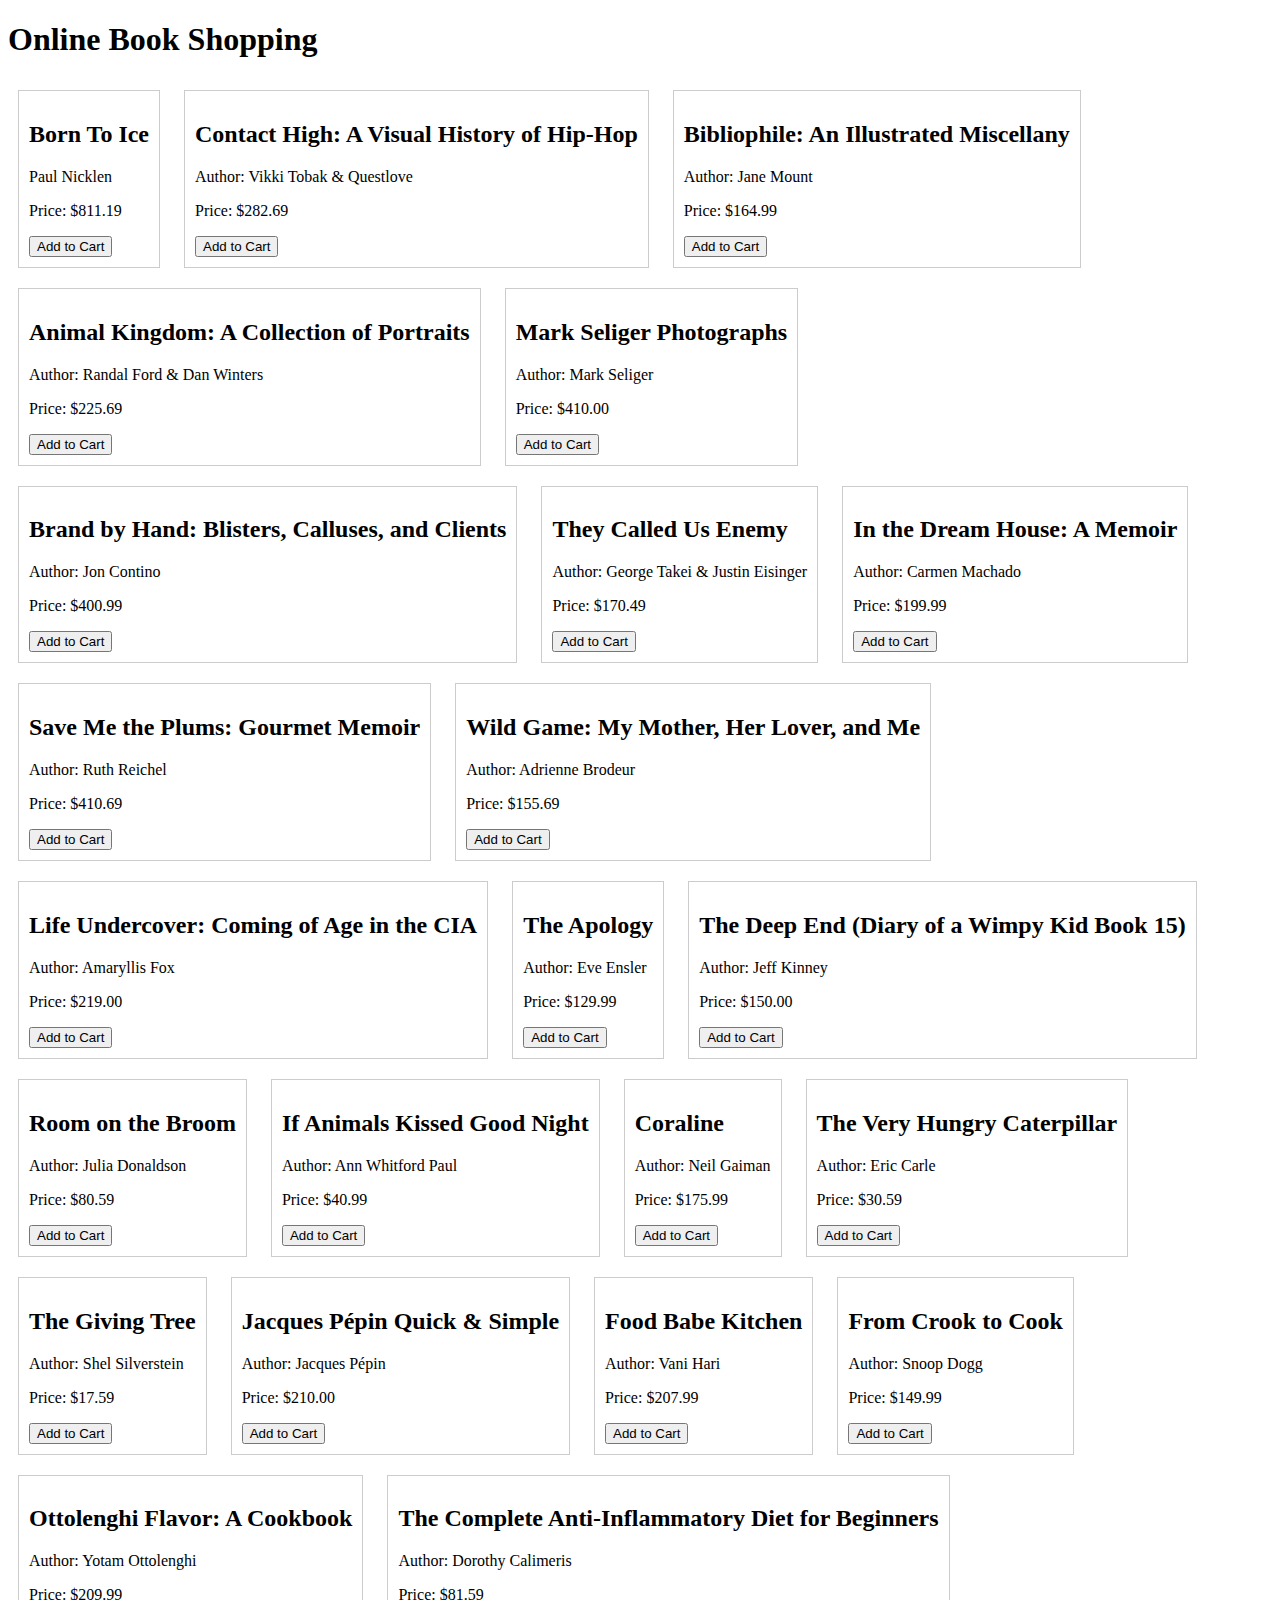
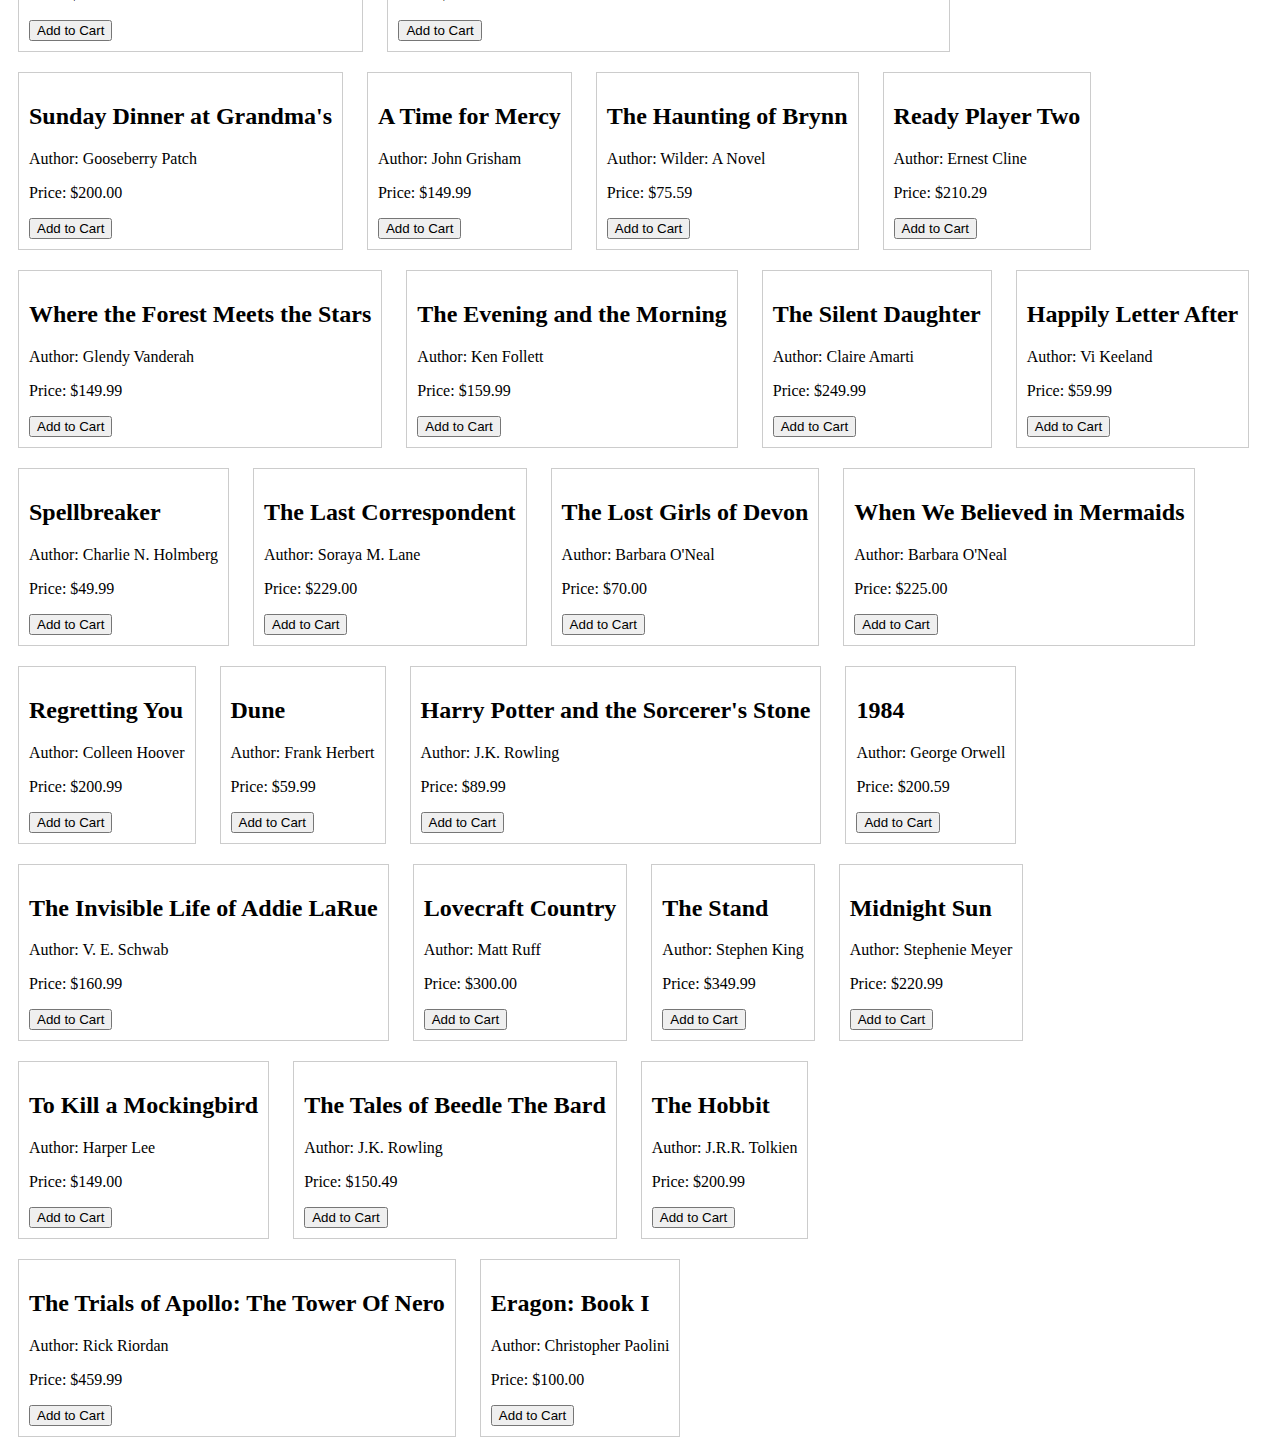
<file: addToCard.html>
<!DOCTYPE html>
<html>
<head>
  <title>Online Book Shopping</title>
  <style>
    .book {
      display: inline-block;
      margin: 10px;
      padding: 10px;
      border: 1px solid #ccc;
    }
  </style>
</head>
<body>
  <h1>Online Book Shopping</h1>

  <div class="book" id="book1">
    <h2>Born To Ice</h2>
    <p>Paul Nicklen</p>
    <p>Price: $811.19</p>
    <button onclick="addToCart('book1')">Add to Cart</button>
  </div>

  <div class="book" id="book2">
    <h2>Contact High: A Visual  History of Hip-Hop</h2>
    <p>Author: Vikki Tobak & Questlove</p>
    <p>Price: $282.69</p>
    <button onclick="addToCart('book2')">Add to Cart</button>
  </div>

  <div class="book" id="book3">
    <h2>Bibliophile: An Illustrated Miscellany</h2>
    <p>Author: Jane Mount</p>
    <p>Price: $164.99</p>
    <button onclick="addToCart('book3')">Add to Cart</button>
  </div>

  <div class="book" id="book4">
    <h2>Animal Kingdom: A Collection of Portraits</h2>
    <p>Author: Randal Ford & Dan Winters</p>
    <p>Price: $225.69</p>
    <button onclick="addToCart('book4')">Add to Cart</button>
  </div>

  <div class="book" id="book5">
    <h2>Mark Seliger Photographs</h2>
    <p>Author: Mark Seliger</p>
    <p>Price: $410.00</p>
    <button onclick="addToCart('book5')">Add to Cart</button>
  </div>

  <div class="book" id="book6">
    <h2>Brand by Hand: Blisters, Calluses, and Clients</h2>
    <p>Author: Jon Contino</p>
    <p>Price: $400.99</p>
    <button onclick="addToCart('book6')">Add to Cart</button>
  </div>

  <div class="book" id="book7">
    <h2>They Called Us Enemy</h2>
    <p>Author: George Takei & Justin Eisinger</p>
    <p>Price: $170.49</p>
    <button onclick="addToCart('book7')">Add to Cart</button>
  </div>

  <div class="book" id="book8">
    <h2>In the Dream House: A Memoir</h2>
    <p>Author: Carmen Machado</p>
    <p>Price: $199.99</p>
    <button onclick="addToCart('book8')">Add to Cart</button>
  </div>

  <div class="book" id="book9">
    <h2>Save Me the Plums: Gourmet Memoir</h2>
    <p>Author: Ruth Reichel</p>
    <p>Price: $410.69</p>
    <button onclick="addToCart('book9')">Add to Cart</button>
  </div>

  <div class="book" id="book10">
    <h2>Wild Game: My Mother, Her Lover, and Me</h2>
    <p>Author: Adrienne Brodeur</p>
    <p>Price: $155.69</p>
    <button onclick="addToCart('book10')">Add to Cart</button>
  </div>

  <div class="book" id="book11">
    <h2>Life Undercover: Coming of Age in the CIA</h2>
    <p>Author: Amaryllis Fox</p>
    <p>Price: $219.00</p>
    <button onclick="addToCart('book11')">Add to Cart</button>
  </div>

  <div class="book" id="book12">
    <h2>The Apology</h2>
    <p>Author: Eve Ensler</p>
    <p>Price: $129.99</p>
    <button onclick="addToCart('book12')">Add to Cart</button>
  </div>

  <div class="book" id="book13">
    <h2>The Deep End (Diary of a Wimpy Kid Book 15)</h2>
    <p>Author: Jeff Kinney</p>
    <p>Price: $150.00</p>
    <button onclick="addToCart('book13')">Add to Cart</button>
  </div>

  <div class="book" id="book14">
    <h2>Room on the Broom</h2>
    <p>Author: Julia Donaldson</p>
    <p>Price: $80.59</p>
    <button onclick="addToCart('book14')">Add to Cart</button>
  </div>

  <div class="book" id="book15">
    <h2>If Animals Kissed Good Night</h2>
    <p>Author: Ann Whitford Paul</p>
    <p>Price: $40.99</p>
    <button onclick="addToCart('book15')">Add to Cart</button>
  </div>

  <div class="book" id="book16">
    <h2>Coraline</h2>
    <p>Author: Neil Gaiman</p>
    <p>Price: $175.99</p>
    <button onclick="addToCart('book16')">Add to Cart</button>
  </div>

  <div class="book" id="book17">
    <h2>The Very Hungry Caterpillar</h2>
    <p>Author: Eric Carle</p>
    <p>Price: $30.59</p>
    <button onclick="addToCart('book17')">Add to Cart</button>
  </div>

  <div class="book" id="book18">
    <h2>The Giving Tree</h2>
    <p>Author: Shel Silverstein</p>
    <p>Price: $17.59</p>
    <button onclick="addToCart('book18')">Add to Cart</button>
  </div>

  <div class="book" id="book19">
    <h2>Jacques Pépin Quick & Simple</h2>
    <p>Author: Jacques Pépin</p>
    <p>Price: $210.00</p>
    <button onclick="addToCart('book19')">Add to Cart</button>
  </div>

  <div class="book" id="book20">
    <h2>Food Babe Kitchen</h2>
    <p>Author: Vani Hari</p>
    <p>Price: $207.99</p>
    <button onclick="addToCart('book20')">Add to Cart</button>
  </div>

  <div class="book" id="book21">
    <h2>From Crook to Cook</h2>
    <p>Author: Snoop Dogg</p>
    <p>Price: $149.99</p>
    <button onclick="addToCart('book21')">Add to Cart</button>
  </div>

  <div class="book" id="book22">
    <h2>Ottolenghi Flavor: A Cookbook</h2>
    <p>Author: Yotam Ottolenghi</p>
    <p>Price: $209.99</p>
    <button onclick="addToCart('book22')">Add to Cart</button>
  </div>

  <div class="book" id="book23">
    <h2>The Complete Anti-Inflammatory Diet for Beginners</h2>
    <p>Author: Dorothy Calimeris</p>
    <p>Price: $81.59</p>
    <button onclick="addToCart('book23')">Add to Cart</button>
  </div>

  <div class="book" id="book24">
    <h2>Sunday Dinner at Grandma's</h2>
    <p>Author: Gooseberry Patch</p>
    <p>Price: $200.00</p>
    <button onclick="addToCart('book24')">Add to Cart</button>
  </div>

  <div class="book" id="book25">
    <h2>A Time for Mercy</h2>
    <p>Author: John Grisham</p>
    <p>Price: $149.99</p>
    <button onclick="addToCart('book25')">Add to Cart</button>
  </div>

  <div class="book" id="book26">
    <h2>The Haunting of Brynn</h2>
    <p>Author: Wilder: A Novel</p>
    <p>Price: $75.59</p>
    <button onclick="addToCart('book26')">Add to Cart</button>
  </div>

  <div class="book" id="book27">
    <h2>Ready Player Two</h2>
    <p>Author: Ernest Cline</p>
    <p>Price: $210.29</p>
    <button onclick="addToCart('book27')">Add to Cart</button>
  </div>

  <div class="book" id="book28">
    <h2>Where the Forest Meets the Stars</h2>
    <p>Author: Glendy Vanderah</p>
    <p>Price: $149.99</p>
    <button onclick="addToCart('book28')">Add to Cart</button>
  </div>

  <div class="book" id="book29">
    <h2>The Evening and the Morning</h2>
    <p>Author: Ken Follett</p>
    <p>Price: $159.99</p>
    <button onclick="addToCart('book29')">Add to Cart</button>
  </div>

  <div class="book" id="book30">
    <h2>The Silent Daughter</h2>
    <p>Author: Claire Amarti</p>
    <p>Price: $249.99</p>
    <button onclick="addToCart('book30')">Add to Cart</button>
  </div>

  <div class="book" id="book31">
    <h2>Happily Letter After</h2>
    <p>Author: Vi Keeland</p>
    <p>Price: $59.99</p>
    <button onclick="addToCart('book31')">Add to Cart</button>
  </div>

  <div class="book" id="book32">
    <h2>Spellbreaker</h2>
    <p>Author: Charlie N. Holmberg</p>
    <p>Price: $49.99</p>
    <button onclick="addToCart('book32')">Add to Cart</button>
  </div>

  <div class="book" id="book33">
    <h2>The Last Correspondent</h2>
    <p>Author: Soraya M. Lane</p>
    <p>Price: $229.00</p>
    <button onclick="addToCart('book33')">Add to Cart</button>
  </div>

  <div class="book" id="book34">
    <h2>The Lost Girls of Devon</h2>
    <p>Author: Barbara O'Neal</p>
    <p>Price: $70.00</p>
    <button onclick="addToCart('book34')">Add to Cart</button>
  </div>

  <div class="book" id="book35">
    <h2>When We Believed in Mermaids</h2>
    <p>Author: Barbara O'Neal</p>
    <p>Price: $225.00</p>
    <button onclick="addToCart('book35')">Add to Cart</button>
  </div>

  <div class="book" id="book36">
    <h2>Regretting You</h2>
    <p>Author: Colleen Hoover</p>
    <p>Price: $200.99</p>
    <button onclick="addToCart('book36')">Add to Cart</button>
  </div>

  <div class="book" id="book37">
    <h2>Dune</h2>
    <p>Author: Frank Herbert</p>
    <p>Price: $59.99</p>
    <button onclick="addToCart('book37')">Add to Cart</button>
  </div>

  <div class="book" id="book38">
    <h2>Harry Potter and the Sorcerer's Stone</h2>
    <p>Author: J.K. Rowling</p>
    <p>Price: $89.99</p>
    <button onclick="addToCart('book38')">Add to Cart</button>
  </div>

  <div class="book" id="book39">
    <h2>1984</h2>
    <p>Author: George Orwell</p>
    <p>Price: $200.59</p>
    <button onclick="addToCart('book39')">Add to Cart</button>
  </div>

  <div class="book" id="book40">
    <h2>The Invisible Life of Addie LaRue</h2>
    <p>Author: V. E. Schwab</p>
    <p>Price: $160.99</p>
    <button onclick="addToCart('book40')">Add to Cart</button>
  </div>

  <div class="book" id="book41">
    <h2>Lovecraft Country</h2>
    <p>Author: Matt Ruff</p>
    <p>Price: $300.00</p>
    <button onclick="addToCart('book41')">Add to Cart</button>
  </div>

  <div class="book" id="book42">
    <h2>The Stand</h2>
    <p>Author: Stephen King</p>
    <p>Price: $349.99</p>
    <button onclick="addToCart('book42')">Add to Cart</button>
  </div>

  <div class="book" id="book43">
    <h2>Midnight Sun</h2>
    <p>Author: Stephenie Meyer</p>
    <p>Price: $220.99</p>
    <button onclick="addToCart('book43')">Add to Cart</button>
  </div>

  <div class="book" id="book44">
    <h2>To Kill a Mockingbird</h2>
    <p>Author: Harper Lee</p>
    <p>Price: $149.00</p>
    <button onclick="addToCart('book44')">Add to Cart</button>
  </div>

  <div class="book" id="book45">
    <h2>The Tales of Beedle The Bard</h2>
    <p>Author: J.K. Rowling</p>
    <p>Price: $150.49</p>
    <button onclick="addToCart('book45')">Add to Cart</button>
  </div>

  <div class="book" id="book46">
    <h2>The Hobbit</h2>
    <p>Author: J.R.R. Tolkien</p>
    <p>Price: $200.99</p>
    <button onclick="addToCart('book46')">Add to Cart</button>
  </div>

  <div class="book" id="book47">
    <h2>The Trials of Apollo: The Tower Of Nero</h2>
    <p>Author: Rick Riordan</p>
    <p>Price: $459.99</p>
    <button onclick="addToCart('book47')">Add to Cart</button>
  </div>
  
  <div class="book" id="book48">
    <h2>Eragon: Book I</h2>
    <p>Author: Christopher Paolini</p>
    <p>Price: $100.00</p>
    <button onclick="addToCart('book48')">Add to Cart</button>
  </div>


  <script>
    // JavaScript function to add a book to the cart
    function addToCart(bookId) {
      // Get the book element using the bookId
      var book = document.getElementById(bookId);

      // Get the book details
      var title = book.querySelector("h2").textContent;
      var author = book.querySelector("p:nth-child(2)").textContent;
      var price = book.querySelector("p:nth-child(3)").textContent;

      // Create a cart item object
      var cartItem = {
        title: title,
        author: author,
        price: price
      };

      // Add the cart item to the cart (you can replace this with your own cart logic)
      console.log("Added to cart:", cartItem);
    }
  </script>
</body>
</html>
</file>
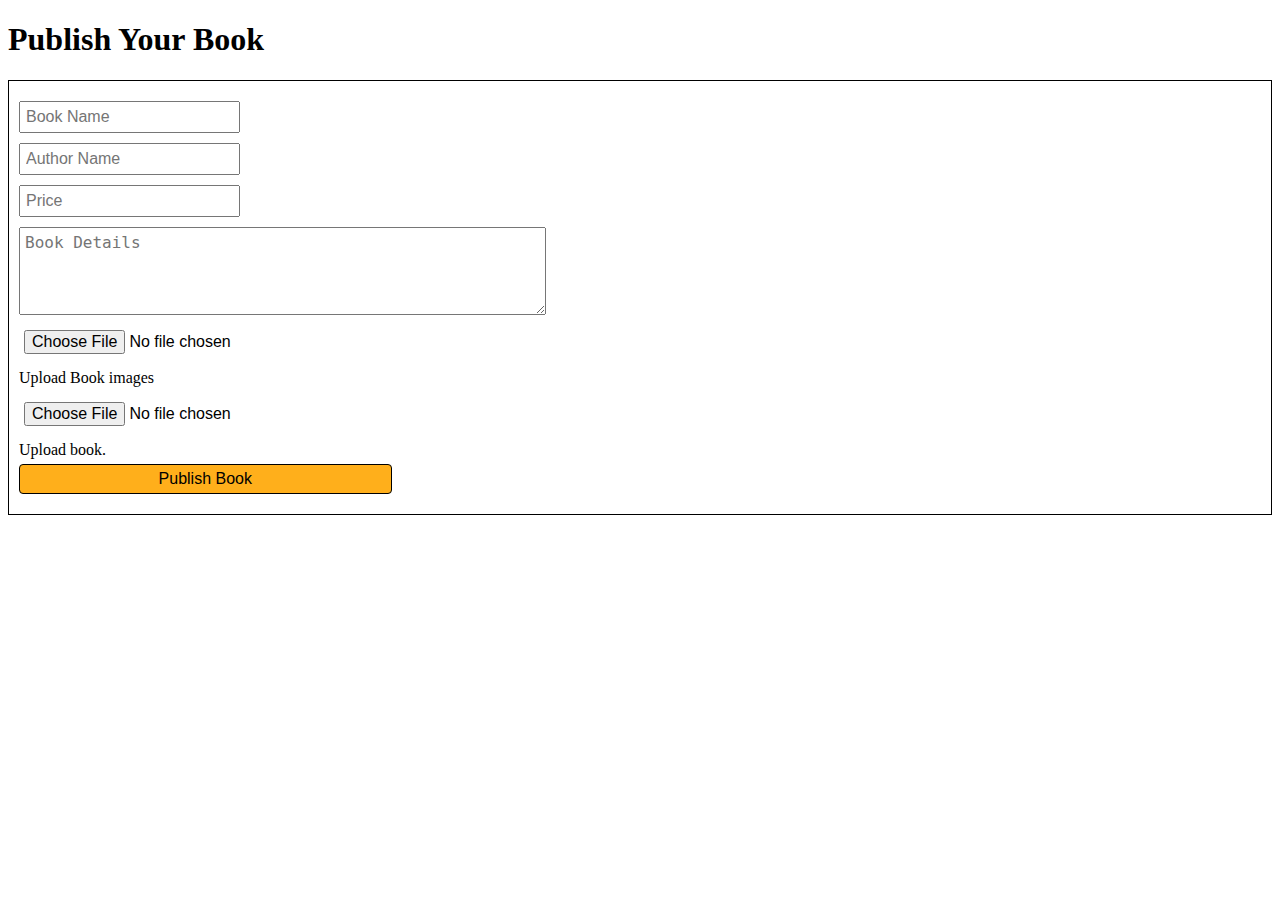
<file: publish.html>
<!DOCTYPE html>
<html lang="en">
<head>
    <meta charset="UTF-8">
    <meta name="viewport" content="width=device-width, initial-scale=1.0">
    <title>Bookstore - Publish</title>
    <style>
        div {
            height: fit-content;
            border: 1px solid black;
            padding: 10px;
        }

        h2 {
            font-family: "Arial";
            margin: 0 0 0 0;
        }

        input, textarea {
            display: block;
            margin: 10px 0;
            padding: 5px;
            font-size: 16px;
        }

        .publishButton {
            display: inline-block;
            text-align: center;
            font-size: 16px;
            color: black;
            background-color: rgb(255, 175, 27);
            width: 100%;
            margin-top: 5px;
            padding: 5px;
            border-radius: 4px;
            border: 1px solid black;
        }
        .publishButton:hover {
            background-color: rgb(214, 151, 33);
            cursor: pointer;
        }
    </style>
</head>

<body>
<h1>Publish Your Book</h1>
<div>
    <form>
        <input type="text" id="bookName" name="bookName" placeholder="Book Name">
        <input type="text" id="authorName" name="authorName" placeholder="Author Name">
        <input type="text" id="price" name="price" placeholder="Price">
        <textarea id="detail" name="detail" placeholder="Book Details" rows="4" cols="50"></textarea>
        <input type="file" id="image" name="image"> Upload Book images
        <input type="file" id="pdf" name="pdf"> Upload book.
        <br>
        <input style="width: 30%" type="submit" class="publishButton" value="Publish Book">
    </form>
</div>
</body>
</html>
</file>
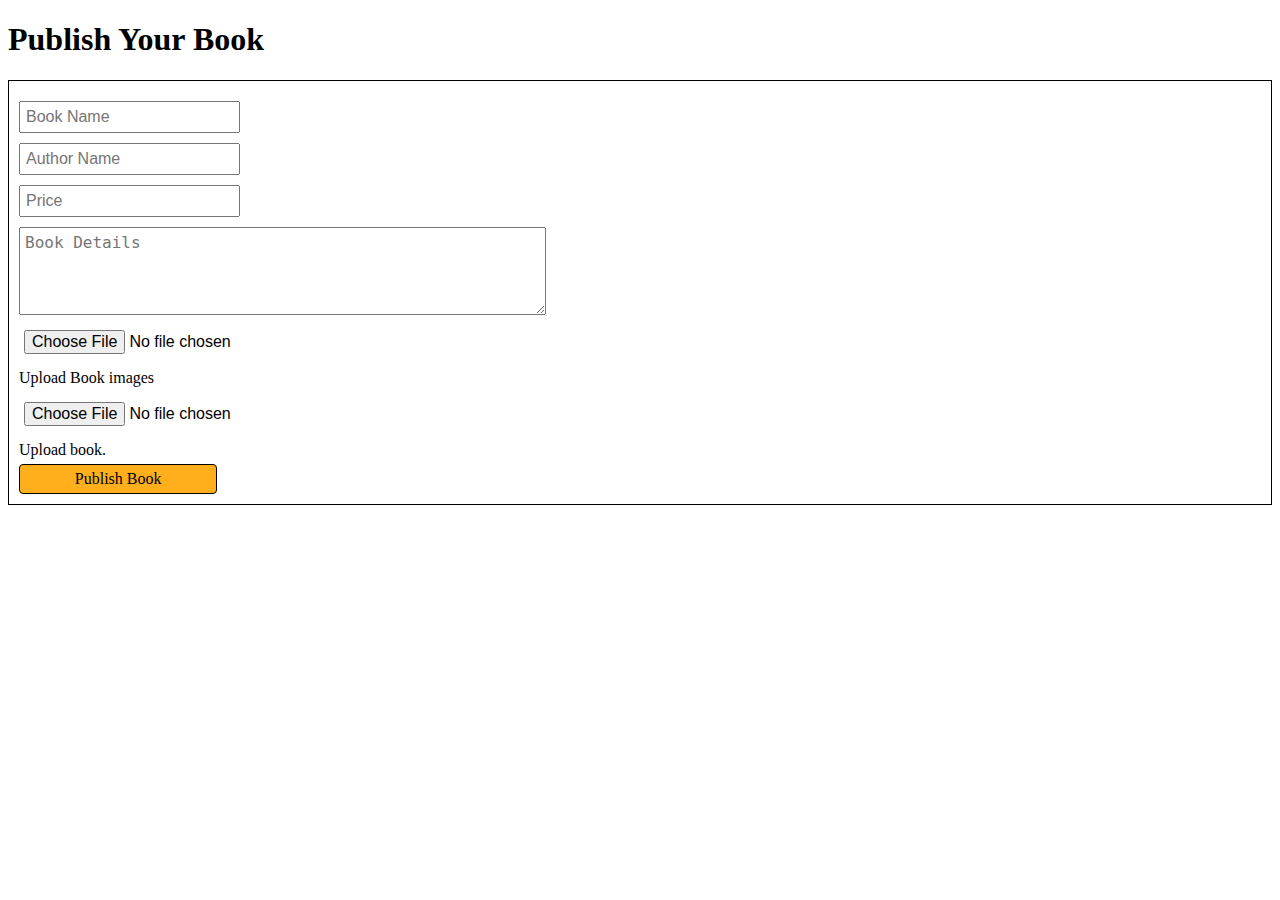
<file: publishBook.html>
<!DOCTYPE html>
<html lang="en">
<head>
    <meta charset="UTF-8">
    <meta name="viewport" content="width=device-width, initial-scale=1.0">
    <title>Bookstore - Publish</title>
    <style>
        div {
            height: fit-content;
            border: 1px solid black;
            padding: 10px;
        }

        h2 {
            font-family: "Arial";
            margin: 0 0 0 0;
        }

        input, textarea {
            display: block;
            margin: 10px 0;
            padding: 5px;
            font-size: 16px;
        }

        .publishButton {
            display: inline-block;
            text-align: center;
            font-size: 16px;
            color: black;
            background-color: rgb(255, 175, 27);
            width: 100%;
            margin-top: 5px;
            padding: 5px;
            border-radius: 4px;
            border: 1px solid black;
        }
        .publishButton:hover {
            background-color: rgb(214, 151, 33);
            cursor: pointer;
        }
    </style>
</head>

<body>
<h1>Publish Your Book</h1>
<div>
    <form>
        <input type="text" id="bookName" name="bookName" placeholder="Book Name">
        <input type="text" id="authorName" name="authorName" placeholder="Author Name">
        <input type="text" id="price" name="price" placeholder="Price">
        <textarea id="detail" name="detail" placeholder="Book Details" rows="4" cols="50"></textarea>
        <input type="file" id="image" name="image"> Upload Book images
        <input type="file" id="pdf" name="pdf"> Upload book.
        <br>
        <a href="author_view.html" style="width: 15%; text-decoration: none;" type="submit" class="publishButton" value="">Publish Book</a>
    </form>
</div>
</body>
</html>
</file>
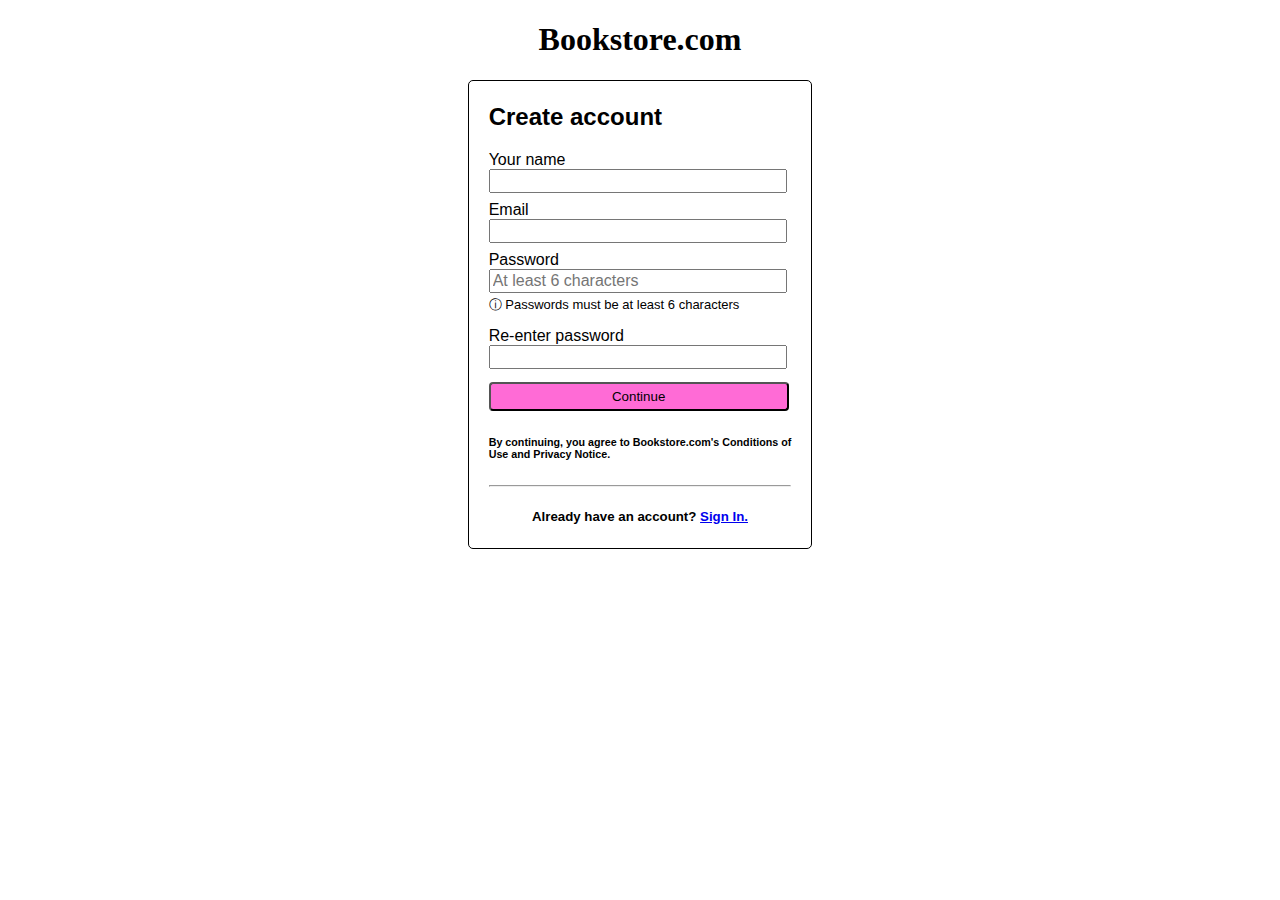
<file: q2_newAccount.html>
<!DOCTYPE html>
<html lang="en">
<head>
    <meta charset="UTF-8">
    <meta name="viewport" content="width=device-width, initial-scale=1.0">
    <title>Bookstore - Sign Up</title>
    <style>
        * {
            font-family: Arial, Helvetica, sans-serif;
        }

        .title {
            text-decoration: none;
            color: inherit;
            font-family: Baskerville Old Face;
        }

        div {
            border: 1px solid black;
            width: fit-content;
            text-align: left;
            margin-top: 10px;
            margin-left: auto;
            margin-right: auto;
            padding: 2px;
            padding-left: 20px;
            padding-right: 20px;
            border-radius: 5px;
        }

        h1, h5{
            text-align: center;
        }

        #createAcc {
            background-color: #ff6bd6;
            width: 300px;
            margin-top: 5px;
            padding: 5px;
            border-radius: 4px;
        }

        #createAcc:hover {
            background-color: #ff6bd6;
        }
    </style>
</head>
<body>
    <h1 style="text-align: center;"><a href="index.html" class="title">Bookstore.com</a></h1>
    <div>
        <h2>Create account</h2>
        <form>
            <label for="name">Your name</label>
            <br/>
            <input type="text" id="name" style="width:290px; font-size: 16px; margin-bottom: 8px;" autocomplete="off"/>
            <br/>
            <label for="eMail">Email</label>
            <br/>
            <input type="email" id="eMail" style="width:290px; font-size: 16px; margin-bottom: 8px;" autocomplete="off"/>
            <br/>
            <label for="pass1">Password</label>
            <br/>
            <input type="password" id="pass1" style="width:290px; font-size: 16px; margin-bottom: 8px;"
            placeholder="At least 6 characters"/>
            <p style="margin-top: -5px; font-size: small;">	
                &#9432; Passwords must be at least 6 characters
            </p>
            <label for="pass2">Re-enter password</label>
            <br/>
            <input type="password" id="pass2" style="width:290px; font-size: 16px; margin-bottom: 8px;"/>
            <br/>
            <input type="submit" id="createAcc" value="Continue" onclick="alert('Sorry! There was an error creating your account! Please Try again after some time!!')"/>
            <h6>By continuing, you agree to Bookstore.com's Conditions of <br/>Use and Privacy Notice.</h6>
        </form>
        <hr/>
        <h5>Already have an account? <a href="q2_signin.html">Sign In.</a></h5>
    </div>
</body>
</html>
</file>
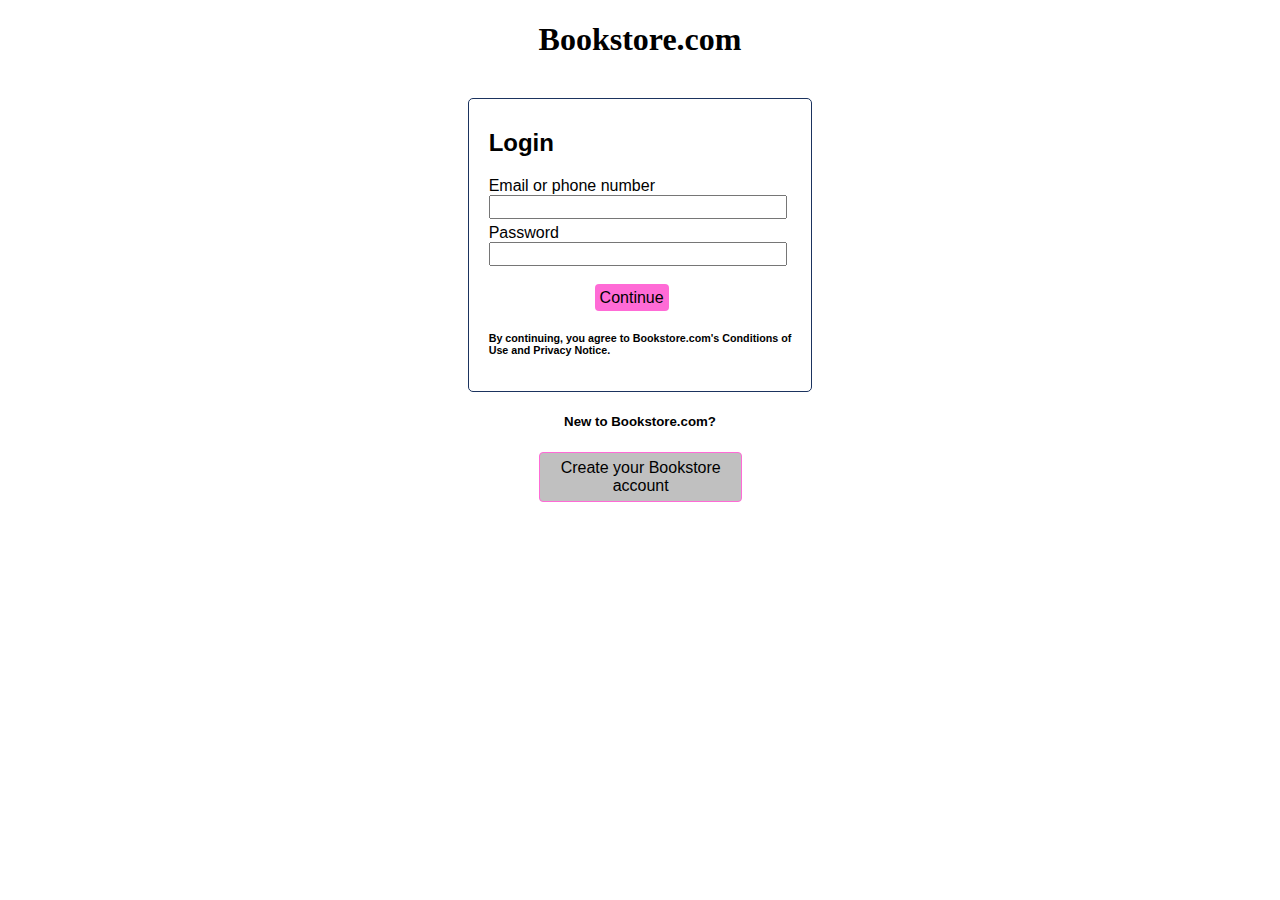
<file: q2_signin.html>
<!DOCTYPE html>
<html lang="en">
<head>
    <meta charset="UTF-8">
    <meta name="viewport" content="width=device-width, initial-scale=1.0">
    <title>Bookstore - Sign In</title>
    <style>
        * {
            font-family: Arial, Helvetica, sans-serif;
        }   
        
        .title {
            text-decoration: none;
            color: inherit;
            font-family: Baskerville Old Face;
        }

        #signInComplex {
            border: 1px solid #1b335f;
            width: fit-content;
            text-align: left;
            margin-top: 40px;
            margin-left: auto;
            margin-right: auto;
            padding: 10px;
            padding-left: 20px;
            padding-right: 20px;
            border-radius: 5px;
        }

        h5{
            text-align: center;
        }

        #logIn {
            background-color: #ff6bd6;
            width: 300px;
            margin-left: 35%;
            padding: 5px;
            border-radius: 4px;
        }

        #logIn:hover {
            background-color: #ff6bd6;
        }

        #newAccount {
            display: inline-block;
            text-align: center;
            margin-left: 42%;
            width: 15%;
            border: 1px solid #ff6bd6;
            padding: 6px;
            border-radius: 4px;
            background-color: silver;
        }

        #newAccount a{
            text-decoration: none;
            color: black;
        }

        #newAccount:hover {
            background-color: gray;
            cursor: pointer;
        }
    </style>
</head>
<body>
    <h1 style="text-align: center;"><a href="index.html" class="title">Bookstore.com</a></h1>
    <div id="signInComplex">
        <h2>Login</h2>
        <form>
            <label for="emailPhone">Email or phone number</label>
            <br/>
            <input type="text" id="emailPhone" autocomplete="off" style="width:290px; font-size: 16px; margin-bottom: 5px;"/>
            <br/>
            <label for="pass">Password</label>
            <br/>
            <input type="password" id="pass" style="width:290px; font-size: 16px; margin-bottom: 5px;"/>
            <br/>
            <br/>
            <a href="index.html" id="logIn" value="Continue" style="text-decoration: none; color: black;">Continue</a>
            <br/>
            <h6>By continuing, you agree to Bookstore.com's Conditions of <br/>Use and Privacy Notice.</h6>
        </form>
    </div>
    <h5>New to Bookstore.com?</h5>
    <span id="newAccount"><a href="q2_newAccount.html">Create your Bookstore account</a></span>
</body>
</html>
</file>
